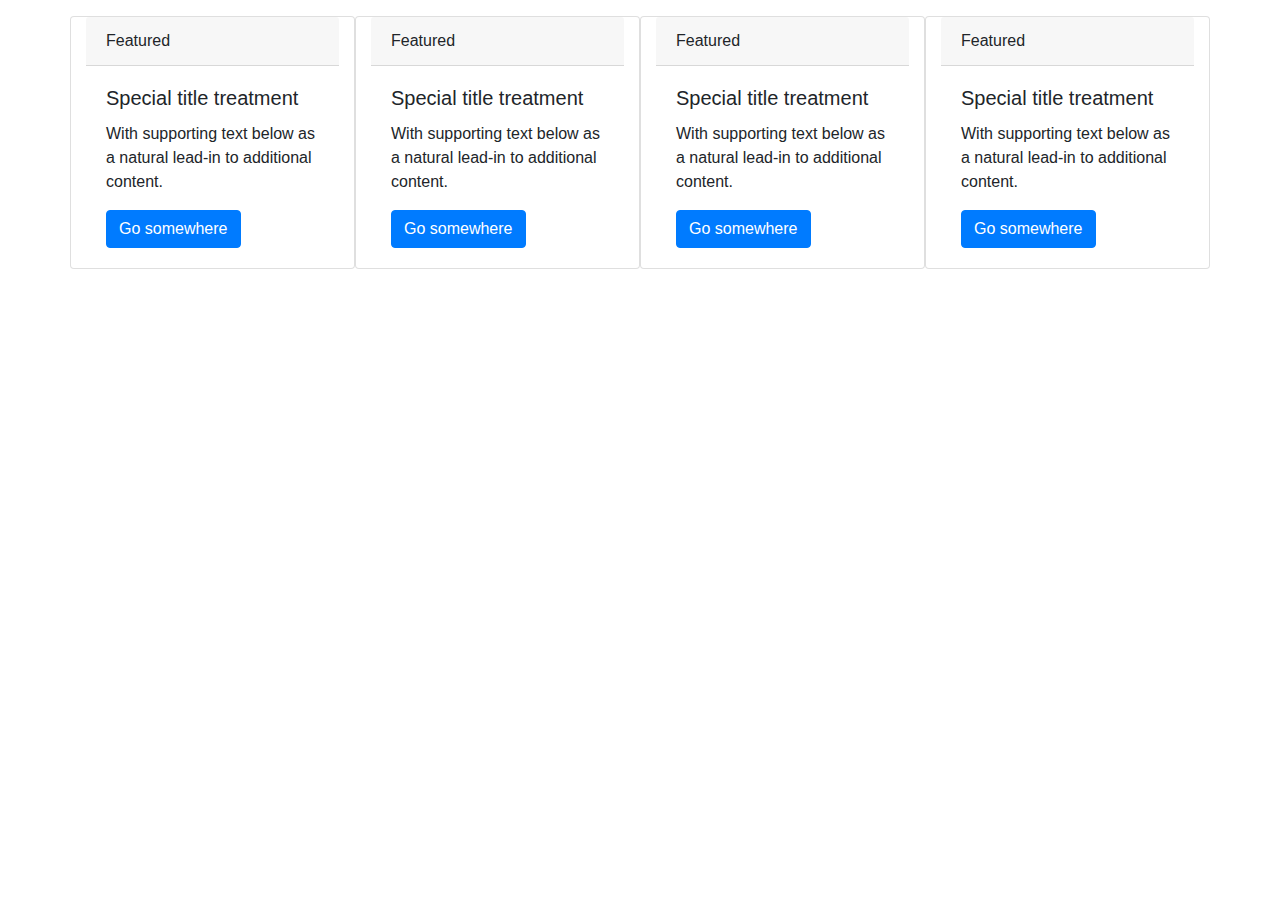
<file: DemoClass/public-parking.html>
<!doctype html>
<html lang="en">

<head>
    <!-- Required meta tags -->
    <meta charset="utf-8">
    <meta name="viewport" content="width=device-width, initial-scale=1, shrink-to-fit=no">

    <!-- Bootstrap CSS -->
    <link rel="stylesheet" href="https://maxcdn.bootstrapcdn.com/bootstrap/4.0.0/css/bootstrap.min.css"
        integrity="sha384-Gn5384xqQ1aoWXA+058RXPxPg6fy4IWvTNh0E263XmFcJlSAwiGgFAW/dAiS6JXm" crossorigin="anonymous">

    <title>新竹市公有停車場</title>
</head>

<body>
    <div class="container mt-3">
        <div class="row">
            <div class="card col-3">
                <div class="card-header">
                    Featured
                </div>
                <div class="card-body">
                    <h5 class="card-title">Special title treatment</h5>
                    <p class="card-text">With supporting text below as a natural lead-in to additional content.</p>
                    <a href="#" class="btn btn-primary">Go somewhere</a>
                </div>
            </div>
            <hr />
            <div class="card col-3">
                <div class="card-header">
                    Featured
                </div>
                <div class="card-body">
                    <h5 class="card-title">Special title treatment</h5>
                    <p class="card-text">With supporting text below as a natural lead-in to additional content.</p>
                    <a href="#" class="btn btn-primary">Go somewhere</a>
                </div>
            </div>
            <hr />
            <div class="card col-3">
                <div class="card-header">
                    Featured
                </div>
                <div class="card-body">
                    <h5 class="card-title">Special title treatment</h5>
                    <p class="card-text">With supporting text below as a natural lead-in to additional content.</p>
                    <a href="#" class="btn btn-primary">Go somewhere</a>
                </div>
            </div>
            <hr />
            <div class="card col-3">
                <div class="card-header">
                    Featured
                </div>
                <div class="card-body">
                    <h5 class="card-title">Special title treatment</h5>
                    <p class="card-text">With supporting text below as a natural lead-in to additional content.</p>
                    <a href="#" class="btn btn-primary">Go somewhere</a>
                </div>
            </div>
        </div>
    </div>


    <!-- Optional JavaScript -->
    <!-- jQuery first, then Popper.js, then Bootstrap JS -->
    <script src="https://code.jquery.com/jquery-3.2.1.slim.min.js"
        integrity="sha384-KJ3o2DKtIkvYIK3UENzmM7KCkRr/rE9/Qpg6aAZGJwFDMVNA/GpGFF93hXpG5KkN"
        crossorigin="anonymous"></script>
    <script src="https://cdnjs.cloudflare.com/ajax/libs/popper.js/1.12.9/umd/popper.min.js"
        integrity="sha384-ApNbgh9B+Y1QKtv3Rn7W3mgPxhU9K/ScQsAP7hUibX39j7fakFPskvXusvfa0b4Q"
        crossorigin="anonymous"></script>
    <script src="https://maxcdn.bootstrapcdn.com/bootstrap/4.0.0/js/bootstrap.min.js"
        integrity="sha384-JZR6Spejh4U02d8jOt6vLEHfe/JQGiRRSQQxSfFWpi1MquVdAyjUar5+76PVCmYl"
        crossorigin="anonymous"></script>
</body>

</html>
</file>
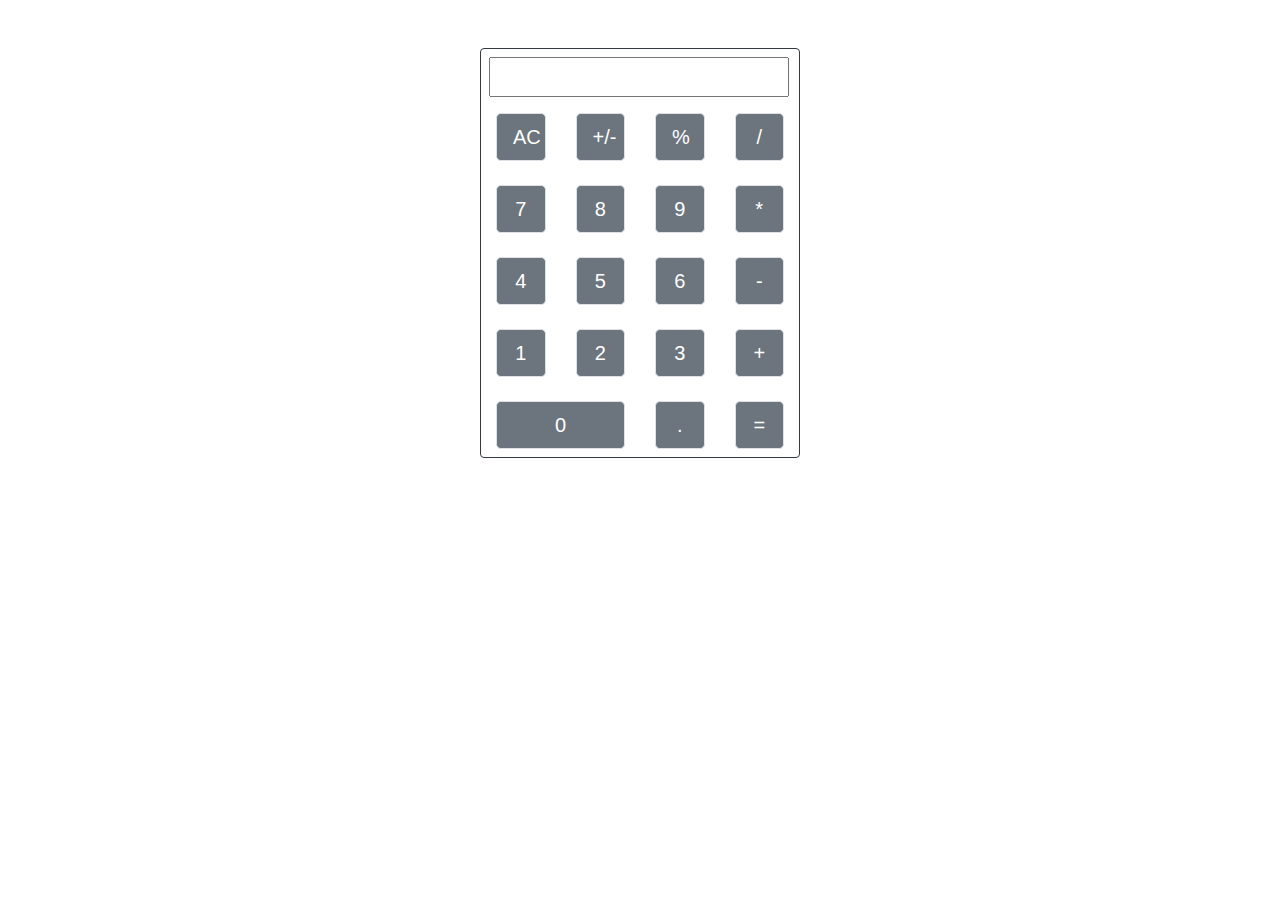
<file: game/calculator.html>
<!doctype html>
<html lang="en">

<head>
    <!-- Required meta tags -->
    <meta charset="utf-8">
    <meta name="viewport" content="width=device-width, initial-scale=1, shrink-to-fit=no">

    <!-- Bootstrap CSS -->
    <link rel="stylesheet" href="https://stackpath.bootstrapcdn.com/bootstrap/4.3.1/css/bootstrap.min.css"
        integrity="sha384-ggOyR0iXCbMQv3Xipma34MD+dH/1fQ784/j6cY/iJTQUOhcWr7x9JvoRxT2MZw1T" crossorigin="anonymous">

    <title>計算機</title>
</head>
<!-- 1.按數字鍵，能輸入進到框框裡 -->
<!-- 2.做運算(+ - * /) -->
<!-- 3.AC可歸零 -->
<!-- 4.按"enter鍵"能操作 -->

<body>
    <div class="container" style="width:350px;">
        <div class="rounded border border-dark mt-5">
            <input type="text" class="text-right h3 font-weight-normal mt-2 ml-2" style="width:300px;" id="usernum">
            <div class="container mt-2">
                <div class="row">
                    <div class="col-3">
                        <button type="button" class="btn btn-secondary btn-block border btn-lg"
                            onclick="doNulling()">AC</button>
                    </div>
                    <div class="col-3">
                        <button type="button" class="btn btn-secondary btn-block border btn-lg">+/-</button>
                    </div>
                    <div class="col-3">
                        <button type="button" class="btn btn-secondary btn-block border btn-lg">%</button>
                    </div>
                    <div class="col-3">
                        <button type="button" class="btn btn-secondary btn-block border btn-lg calnum"
                            value="/">/</button>
                    </div>
                </div>
                <br />
                <div class="row">
                    <div class="col-3">
                        <button type="button" class="btn btn-secondary btn-block border btn-lg input-pad">7</button>
                    </div>
                    <div class="col-3">
                        <button type="button" class="btn btn-secondary btn-block border btn-lg input-pad">8</button>
                    </div>
                    <div class="col-3">
                        <button type="button" class="btn btn-secondary btn-block border btn-lg input-pad">9</button>
                    </div>
                    <div class="col-3">
                        <button type="button" class="btn btn-secondary btn-block border btn-lg calnum"
                            value="*">*</button>
                    </div>
                </div>
                <br />
                <div class="row">
                    <div class="col-3">
                        <button type="button" class="btn btn-secondary btn-block border btn-lg input-pad">4</button>
                    </div>
                    <div class="col-3">
                        <button type="button" class="btn btn-secondary btn-block border btn-lg input-pad">5</button>
                    </div>
                    <div class="col-3">
                        <button type="button" class="btn btn-secondary btn-block border btn-lg input-pad">6</button>
                    </div>
                    <div class="col-3">
                        <button type="button" class="btn btn-secondary btn-block border btn-lg calnum"
                            value="-">-</button>
                    </div>
                </div>
                <br />
                <div class="row">
                    <div class="col-3">
                        <button type="button" class="btn btn-secondary btn-block border btn-lg input-pad">1</button>
                    </div>
                    <div class="col-3">
                        <button type="button" class="btn btn-secondary btn-block border btn-lg input-pad">2</button>
                    </div>
                    <div class="col-3">
                        <button type="button" class="btn btn-secondary btn-block border btn-lg input-pad">3</button>
                    </div>
                    <div class="col-3">
                        <button type="button" class="btn btn-secondary btn-block border btn-lg calnum"
                            value="+">+</button>
                    </div>
                </div>
                <br />
                <div class="row mb-2">
                    <div class="col-6">
                        <button type="button" class="btn btn-secondary btn-block border btn-lg input-pad">0</button>
                    </div>
                    <div class="col-3">
                        <button type="button" class="btn btn-secondary btn-block border btn-lg input-pad">.</button>
                    </div>
                    <div class="col-3">
                        <button type="button" class="btn btn-secondary btn-block border btn-lg" onclick="docal()"
                            id="equal">=</button>
                    </div>
                </div>
            </div>
        </div>
    </div>





    <!-- Optional JavaScript -->
    <!-- jQuery first, then Popper.js, then Bootstrap JS -->
    <script src="https://code.jquery.com/jquery-3.3.1.slim.min.js"
        integrity="sha384-q8i/X+965DzO0rT7abK41JStQIAqVgRVzpbzo5smXKp4YfRvH+8abtTE1Pi6jizo"
        crossorigin="anonymous"></script>
    <script src="https://cdnjs.cloudflare.com/ajax/libs/popper.js/1.14.7/umd/popper.min.js"
        integrity="sha384-UO2eT0CpHqdSJQ6hJty5KVphtPhzWj9WO1clHTMGa3JDZwrnQq4sF86dIHNDz0W1"
        crossorigin="anonymous"></script>
    <script src="https://stackpath.bootstrapcdn.com/bootstrap/4.3.1/js/bootstrap.min.js"
        integrity="sha384-JjSmVgyd0p3pXB1rRibZUAYoIIy6OrQ6VrjIEaFf/nJGzIxFDsf4x0xIM+B07jRM"
        crossorigin="anonymous"></script>

    <script>
        var usernum = document.getElementById("usernum");
        var sum = 0;
        var number1 = "";
        var number2 = "";
        var mathinput = "";
        //AC鍵可操作
        function doNulling() {
            usernum.value = "";
            number1 = "";
            number2 = "";
        }

        //數字鍵可以按
        var inputButton = document.getElementsByClassName("input-pad");
        for (var i = 0; i < inputButton.length; i++) {
            inputButton[i].onclick = inder;
        }
        function inder() {
            var text = this.innerHTML;
            usernum.value += text; //更改框的內容
            if (number1 == "") {
                number1 = text;
            }
            else {
                number2 = text;
            }
        }

        //計算鍵可以按
        var calButton = document.getElementsByClassName("calnum");
        for (var j = 0; j < calButton.length; j++) {
            calButton[j].onclick = docalnum;
        }
        function docalnum() {
            mathinput = this.value;
            usernum.value = "";
            // docalculator(mathinput);
        }

        //計算
        function docal() {
            if (mathinput == "+") {
                if (number2 != "") {
                    sum = parseFloat(number1) + parseFloat(number2);
                    document.getElementById("usernum").value = sum;
                }
            }
            else if (mathinput == "-") {
                if (number2 != "") {
                    sum = parseFloat(number1) - parseFloat(number2);
                    document.getElementById("usernum").value = sum;
                }
            }
            else if (mathinput == "*") {
                if (number2 != "") {
                    sum = parseFloat(number1) * parseFloat(number2);
                    document.getElementById("usernum").value = sum;
                }
            }
            else if (mathinput == "/") {
                if (number2 != "") {
                    sum = parseFloat(number1) / parseFloat(number2);
                    document.getElementById("usernum").value  = sum;
                }
            }
        }

    </script>
</body>

</html>
</file>
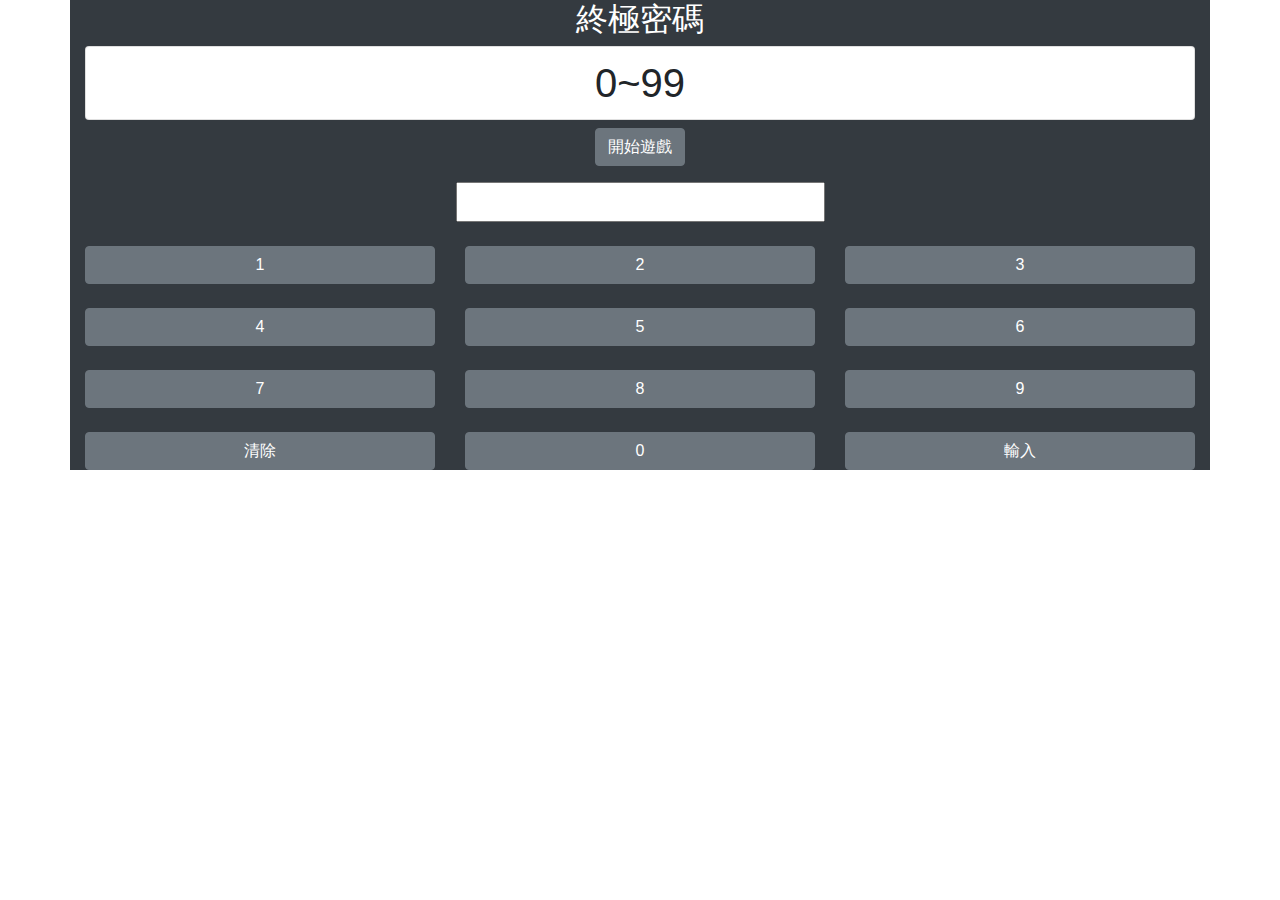
<file: game/ultimatecode.html>
<!doctype html>
<html lang="en">

<head>
    <!-- Required meta tags -->
    <meta charset="utf-8">
    <meta name="viewport" content="width=device-width, initial-scale=1, shrink-to-fit=no">

    <!-- Bootstrap CSS -->
    <link rel="stylesheet" href="https://stackpath.bootstrapcdn.com/bootstrap/4.3.1/css/bootstrap.min.css"
        integrity="sha384-ggOyR0iXCbMQv3Xipma34MD+dH/1fQ784/j6cY/iJTQUOhcWr7x9JvoRxT2MZw1T" crossorigin="anonymous">
    <link rel="stylesheet" href="stylesheets/style_password.css">
    <title>終極密碼</title>
</head>
<!-- 1.輸入數字按"輸入鍵"，開始比較0~100 -->
<!-- 2.輸入三位數以上，alert"請輸入兩位數字" -->
<!-- 3.按"enter鍵"也可以開始遊戲 未完成 -->

<body>
    <div class="container bg-dark">
        <h2 class="text-center text-white">終極密碼</h2>
        <ul id="userdata" class="list-group">
            <li class="list-group-item text-center h1 font-weight-normal">
                0~99
            </li>
        </ul>
        <div class="input-group my-2 justify-content-center">
            <button type="button" class="btn btn-secondary" onclick="dostart()">開始遊戲</button>
        </div>
        <div class="input-group my-3 justify-content-center">
            <input type="text" class="text-center h3 font-weight-normal" id="userenter">
        </div>
        <div class="row">
            <div class="col">
                <button type="button" class="btn btn-secondary btn-block input-pad">1</button>
            </div>
            <div class="col">
                <button type="button" class="btn btn-secondary btn-block input-pad">2</button>
            </div>
            <div class="col">
                <button type="button" class="btn btn-secondary btn-block input-pad">3</button>
            </div>
        </div>
        <br />
        <div class="row">
            <div class="col">
                <button type="button" class="btn btn-secondary btn-block input-pad">4</button>
            </div>
            <div class="col">
                <button type="button" class="btn btn-secondary btn-block input-pad">5</button>
            </div>
            <div class="col">
                <button type="button" class="btn btn-secondary btn-block input-pad">6</button>
            </div>
        </div>
        <br />
        <div class="row">
            <div class="col">
                <button type="button" class="btn btn-secondary btn-block input-pad">7</button>
            </div>
            <div class="col">
                <button type="button" class="btn btn-secondary btn-block input-pad">8</button>
            </div>
            <div class="col">
                <button type="button" class="btn btn-secondary btn-block input-pad">9</button>
            </div>
        </div>
        <br />
        <div class="row">
            <div class="col">
                <button type="button" class="btn btn-secondary btn-block" onclick="doclear()">清除</button>
            </div>
            <div class="col">
                <button type="button" class="btn btn-secondary btn-block input-pad">0</button>
            </div>
            <div class="col">
                <button type="button" class="btn btn-secondary btn-block" id="enterdata" onclick="doenter()">輸入</button>
            </div>
        </div>
    </div>


    <!-- Optional JavaScript -->
    <!-- jQuery first, then Popper.js, then Bootstrap JS -->
    <script src="https://code.jquery.com/jquery-3.3.1.slim.min.js"
        integrity="sha384-q8i/X+965DzO0rT7abK41JStQIAqVgRVzpbzo5smXKp4YfRvH+8abtTE1Pi6jizo"
        crossorigin="anonymous"></script>
    <script src="https://cdnjs.cloudflare.com/ajax/libs/popper.js/1.14.7/umd/popper.min.js"
        integrity="sha384-UO2eT0CpHqdSJQ6hJty5KVphtPhzWj9WO1clHTMGa3JDZwrnQq4sF86dIHNDz0W1"
        crossorigin="anonymous"></script>
    <script src="https://stackpath.bootstrapcdn.com/bootstrap/4.3.1/js/bootstrap.min.js"
        integrity="sha384-JjSmVgyd0p3pXB1rRibZUAYoIIy6OrQ6VrjIEaFf/nJGzIxFDsf4x0xIM+B07jRM"
        crossorigin="anonymous"></script>
    <script>
        var user = document.getElementById("userenter");
        var number = 0;
        var minnum = 0;
        var maxnum = 99;
        //清除鍵
        function doclear() {
            user.value = "";
        }

        function dostart() {
            number = Math.round(Math.random() * 100); //產生亂數0~99
            // alert(number); //測試用
        }

        function doenter() {
            var usernumber = parseInt(user.value); //輸入的值變成數值
            if (usernumber == number) {
                alert("恭喜過關");
                //重新制定minnum與maxnum的值
                minnum = 0;
                maxnum = 99;
            }
            else if (usernumber < number && usernumber > minnum) {
                minnum = usernumber;
            }
            else if (usernumber > number && usernumber < maxnum) {
                maxnum = usernumber;
            }
            document.getElementById("userdata").innerHTML = "<li class='list-group-item text-center h1 font-weight-normal'>" + minnum + "~" + maxnum + "</li>";
            user.value = "";
        }
        //數字鍵可以按
        function inder() {
            var userenter = document.getElementById("userenter");
            var text = this.innerHTML;
            userenter.value += text;
        }
        var inputButton = document.getElementsByClassName("input-pad");
        for (var i = 0; i < inputButton.length; i++) {
            inputButton[i].onclick = inder;
        }
        //enter鍵
        // document.getElementById("enterdata").onkeydown = function (event) {
        //     if (event.keyCode == 13) {
        //         doenter();
        //     }
        // }
    </script>
</body>

</html>
</file>
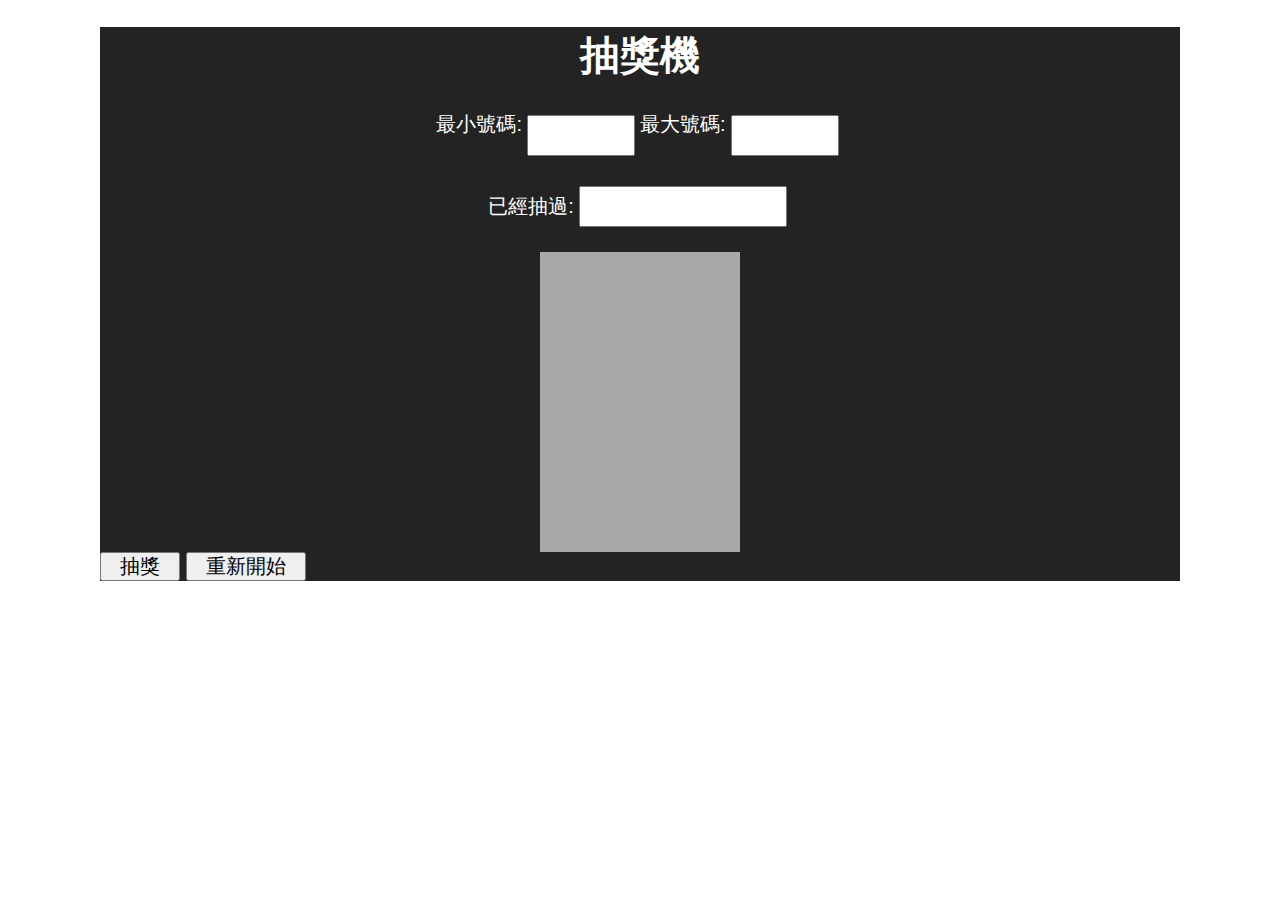
<file: retrogame/drawing-box.html>
<!doctype html>
<html lang="en">

<head>
    <!-- Required meta tags -->
    <meta charset="utf-8">
    <meta name="viewport" content="width=device-width, initial-scale=1, shrink-to-fit=no">

    <!-- Bootstrap CSS -->
    <link rel="stylesheet" href="https://stackpath.bootstrapcdn.com/bootstrap/4.1.3/css/bootstrap.min.css"
        integrity="sha384-MCw98/SFnGE8fJT3GXwEOngsV7Zt27NXFoaoApmYm81iuXoPkFOJwJ8ERdknLPMO" crossorigin="anonymous">
    <link rel="stylesheet" href="stylesheets/styles-box.css">
    <title>抽獎機</title>

</head>

<body>
    <div class="container">
        <h1>抽獎機</h1>
        <div class="number">
            最小號碼:
            <input type="text" class="font-weight-normal" id="minnum">
            最大號碼:
            <input type="text" class="font-weight-normal" id="maxnum">
        </div>
        <p>已經抽過:<input type="text" class="font-weight-normal" id="finally_num"></p>
        <div class="box">
            <div class="mb-2" id="showball">
                <!-- <div class="hiden"></div>
                <div class="hiden"></div> -->
            </div>
        </div>
        <div class="buttonbox">
            <button type="button" class="btn btn-secondary btn-block" id="start" style="width: 80px;">抽獎</button>
            <button type="button" class="btn btn-secondary btn-block" id="end" style="width: 120px;">重新開始</button>
        </div>

    </div>

    <!-- Optional JavaScript -->
    <!-- jQuery first, then Popper.js, then Bootstrap JS -->
    <script src="https://code.jquery.com/jquery-3.3.1.slim.min.js"
        integrity="sha384-q8i/X+965DzO0rT7abK41JStQIAqVgRVzpbzo5smXKp4YfRvH+8abtTE1Pi6jizo"
        crossorigin="anonymous"></script>
    <script src="https://cdnjs.cloudflare.com/ajax/libs/popper.js/1.14.3/umd/popper.min.js"
        integrity="sha384-ZMP7rVo3mIykV+2+9J3UJ46jBk0WLaUAdn689aCwoqbBJiSnjAK/l8WvCWPIPm49"
        crossorigin="anonymous"></script>
    <script src="https://stackpath.bootstrapcdn.com/bootstrap/4.1.3/js/bootstrap.min.js"
        integrity="sha384-ChfqqxuZUCnJSK3+MXmPNIyE6ZbWh2IMqE241rYiqJxyMiZ6OW/JmZQ5stwEULTy"
        crossorigin="anonymous"></script>

    <script>
        var array = [];
        $("#start").click(function () {
            playgame();
        })

        $("#end").click(function () {
            document.getElementById("minnum").value = "";
            document.getElementById("maxnum").value = "";
            document.getElementById("showball").innerHTML = "";
            document.getElementById("finally_num").value = "";
        })
        //抽獎
        function playgame() {
            var min = document.getElementById("minnum").value;
            var max = document.getElementById("maxnum").value;
            var minnum = parseInt(min);
            var maxnum = parseInt(max);
            //防呆
            if (minnum > maxnum) {
                alert("最小值不對喔");
                document.getElementById("minnum").value = "";
                document.getElementById("maxnum").value = "";
                return;
            }
            
            if (array.length == 0) {
                for (var i = minnum; i <= maxnum; i++) {
                    array.push(i);
                }
            }

            numbertype();

            if (array.length == 0) {
                // setTimeout('alert("已經抽完了")',1000);
                alert("已經抽完了");
                // document.getElementById("minnum").value = "";
                // document.getElementById("maxnum").value = "";
                // document.getElementById("showball").innerHTML = "";
                // document.getElementById("finally_num").value = "";
            }
            console.log(array);
            console.log(array.length);
        }

        //產生亂數 
        function numbertype() {
            var number = Math.floor(Math.random() * array.length);
            document.getElementById("showball").innerHTML = '<div class="mb-2" id="showball">' + array[number] + '</div>';
            document.getElementById("finally_num").value += array[number] + " ";
            
            array.splice(number, 1);
        }

    </script>
</body>

</html>
</file>
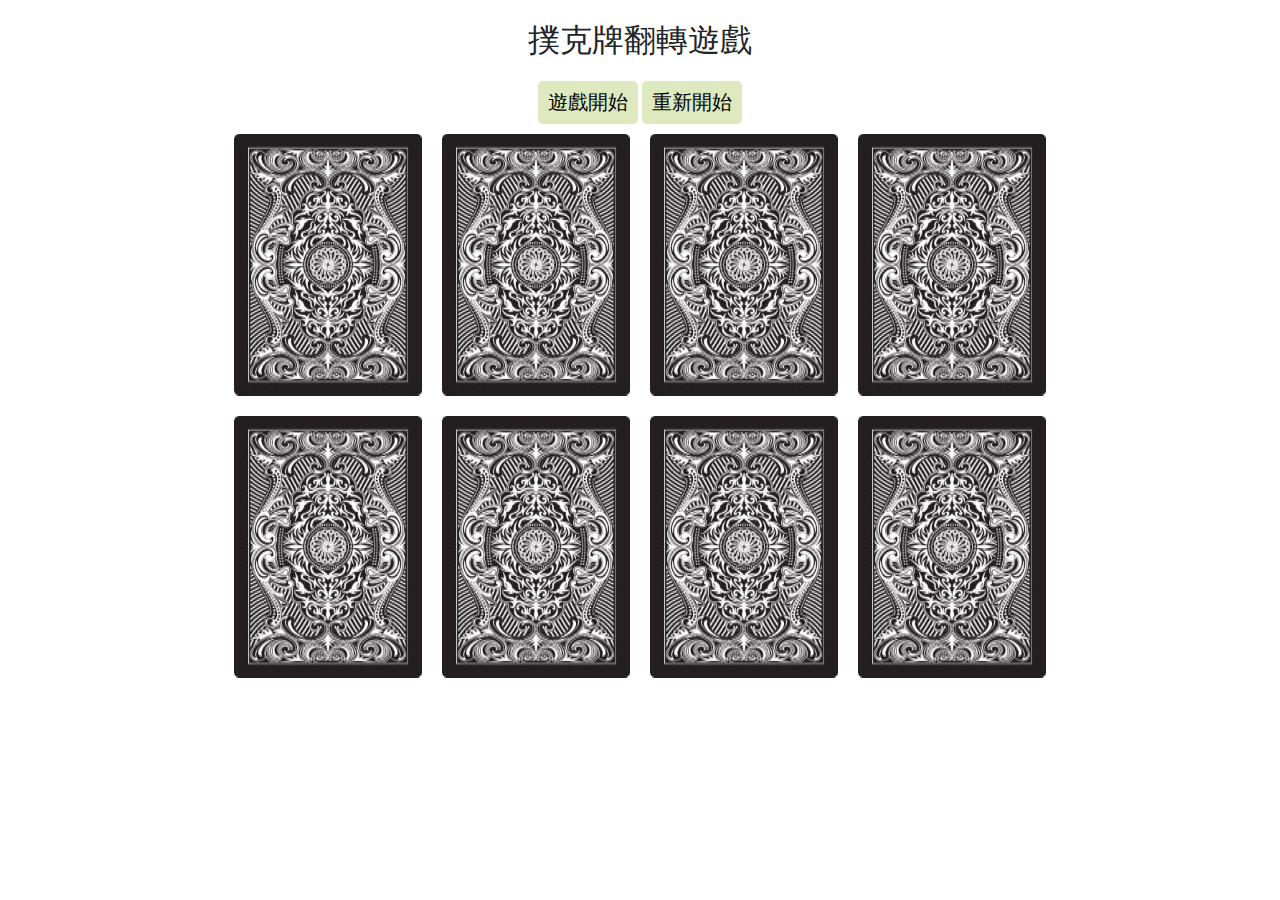
<file: retrogame/porker.html>
<!DOCTYPE html>
<html lang="en">

<head>
    <meta charset="UTF-8">
    <meta name="viewport" content="width=device-width, initial-scale=1.0">
    <meta http-equiv="X-UA-Compatible" content="ie=edge">

    <title>撲克牌翻一翻</title>
    <link rel="stylesheet" href="https://stackpath.bootstrapcdn.com/bootstrap/4.3.1/css/bootstrap.min.css"
        integrity="sha384-ggOyR0iXCbMQv3Xipma34MD+dH/1fQ784/j6cY/iJTQUOhcWr7x9JvoRxT2MZw1T" crossorigin="anonymous">
    <link rel="stylesheet" href="stylesheets/styles-poker.css">

</head>

<body>
    <div class="container">
        <h1>撲克牌翻轉遊戲</h1>
        <button id="startgame">遊戲開始</button>
        <button id="endgame">重新開始</button>
        <div class="rowa" id="box">
            <!-- <div class="row">
                <div class="col-3"></div>
                <div class="col-3"></div>
                <div class="col-3"></div>
                <div class="col-3"></div>
            </div>
            <br />
            <div class="row">
                <div class="col"></div>
                <div class="col"></div>
                <div class="col"></div>
                <div class="col"></div>
            </div> -->
        </div>
    </div>

    <script src="https://code.jquery.com/jquery-3.3.1.slim.min.js"
        integrity="sha384-q8i/X+965DzO0rT7abK41JStQIAqVgRVzpbzo5smXKp4YfRvH+8abtTE1Pi6jizo"
        crossorigin="anonymous"></script>
    <script src="https://cdnjs.cloudflare.com/ajax/libs/popper.js/1.14.7/umd/popper.min.js"
        integrity="sha384-UO2eT0CpHqdSJQ6hJty5KVphtPhzWj9WO1clHTMGa3JDZwrnQq4sF86dIHNDz0W1"
        crossorigin="anonymous"></script>
    <script src="https://stackpath.bootstrapcdn.com/bootstrap/4.3.1/js/bootstrap.min.js"
        integrity="sha384-JjSmVgyd0p3pXB1rRibZUAYoIIy6OrQ6VrjIEaFf/nJGzIxFDsf4x0xIM+B07jRM"
        crossorigin="anonymous"></script>

    <script>
        var array = [];

        //顯示背景圖
        for (var a = 0; a < 8; a++) {
            $("#box").append("<div class='col-3a''></div >");
            $(".col-3a").css("background-image", "url(/retrogame/image/poker.jpg)");
        }

        for (var i = 1; i < 10; i++) {
            array.push("image/" + i + ".png");
        }
        console.log(array);

        //洗牌法
        function shuffle(array) {
            var j, z, temp;
            for (j = array.length - 1; j > 0; j--) {
                z = Math.floor(Math.random() * (j + 1));
                temp = array[j];
                array[j] = array[z];
                array[z] = temp;
            }
            return array;
        }
        var b = shuffle(array);
        console.log(b);//洗牌法

        //開始遊戲
        $("#startgame").click(function () {
            // shuffle();
            $(".col-3a").css("background-image", "url(/retrogame/image/1.png)").css("border","1px #000 solid");
        })


        //重新開始
        $("#endgame").click(function () {
            $(".col-3a").css("background-image", "url(/retrogame/image/poker.jpg)");
        })

    </script>
</body>

</html>
</file>
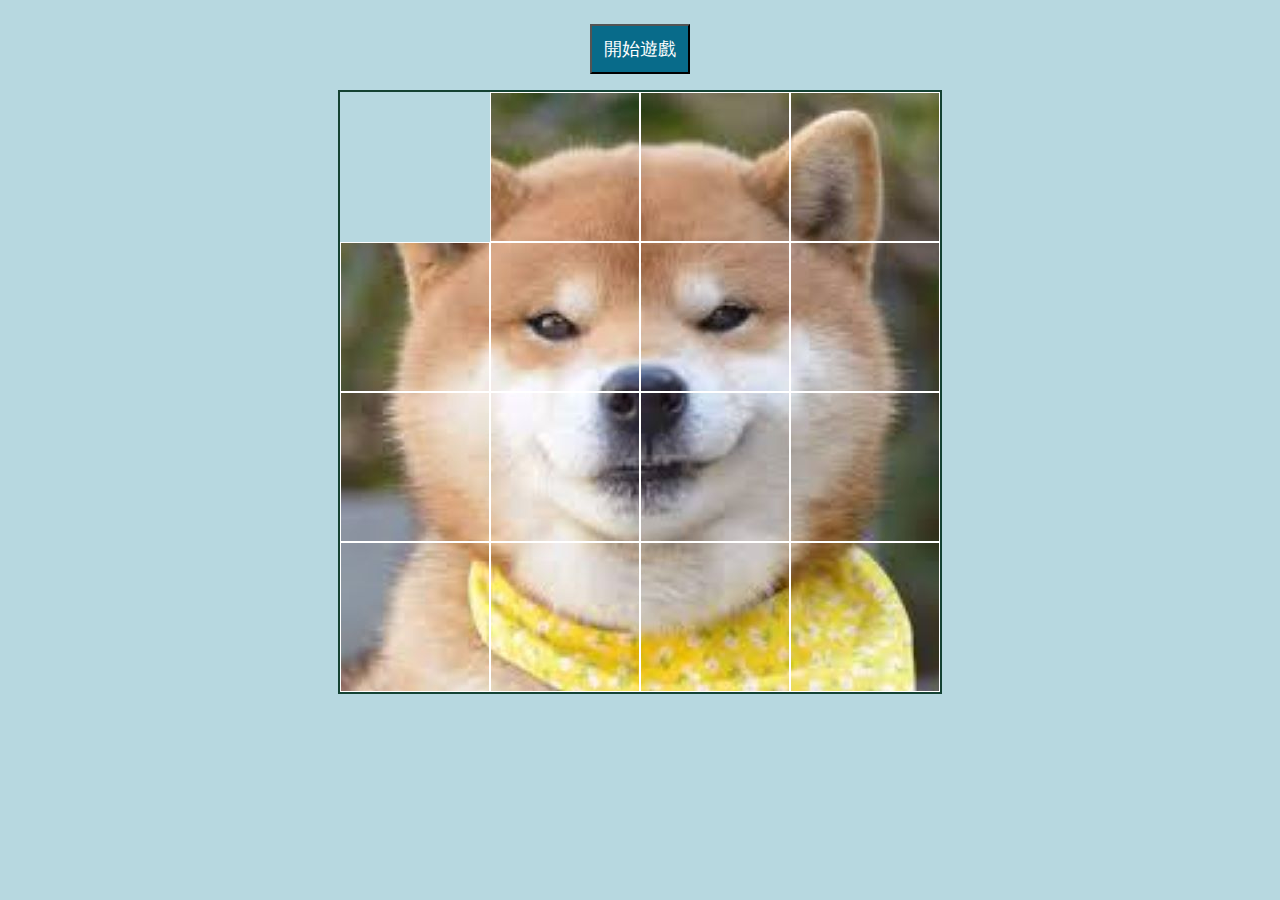
<file: retrogame/puzzle.html>
<!doctype html>
<html lang="en">

<head>
    <!-- Required meta tags -->
    <meta charset="utf-8">
    <meta name="viewport" content="width=device-width, initial-scale=1, shrink-to-fit=no">

    <!-- Bootstrap CSS -->
    <link rel="stylesheet" href="https://stackpath.bootstrapcdn.com/bootstrap/4.3.1/css/bootstrap.min.css"
        integrity="sha384-ggOyR0iXCbMQv3Xipma34MD+dH/1fQ784/j6cY/iJTQUOhcWr7x9JvoRxT2MZw1T" crossorigin="anonymous">
    <link rel="stylesheet" href="stylesheets/styles.css">
    <title>拼圖遊戲</title>
</head>

<body>
    <div class="container mt-4 text-center">
        <button class="mb-3" id="start">開始遊戲</button>
        <div class="row mx-auto" id="box">
        </div>
    </div>


    <!-- Optional JavaScript -->
    <!-- jQuery first, then Popper.js, then Bootstrap JS -->
    <script src="https://code.jquery.com/jquery-3.3.1.slim.min.js"
        integrity="sha384-q8i/X+965DzO0rT7abK41JStQIAqVgRVzpbzo5smXKp4YfRvH+8abtTE1Pi6jizo"
        crossorigin="anonymous"></script>
    <script src="https://cdnjs.cloudflare.com/ajax/libs/popper.js/1.14.7/umd/popper.min.js"
        integrity="sha384-UO2eT0CpHqdSJQ6hJty5KVphtPhzWj9WO1clHTMGa3JDZwrnQq4sF86dIHNDz0W1"
        crossorigin="anonymous"></script>
    <script src="https://stackpath.bootstrapcdn.com/bootstrap/4.3.1/js/bootstrap.min.js"
        integrity="sha384-JjSmVgyd0p3pXB1rRibZUAYoIIy6OrQ6VrjIEaFf/nJGzIxFDsf4x0xIM+B07jRM"
        crossorigin="anonymous"></script>

    <script>
        //圖片自動生成&切割
        for (var i = 0; i < 16; i++) {
            $("#box").append("<div class='col-3 picture'></div>");
            var row = parseInt(i / 4);
            var col = i % 4;
            $(".picture:last").css("background-position-y", row * -150 + "px");//圖片往上移
            $(".picture:last").css("background-position-x", col * -150 + "px");//圖片往左移
            $(".picture:last").css("top", row * 150 + "px");
            $(".picture:last").css("left", col * 150 + "px");
            //圖片可以點擊>綁定事件
            $(".picture:last").click(change);
            //給每一張圖有一個i的位置，從0開始
            $(".picture:last").val(i);
            $(".picture:first").css("display", "none"); //左上角變空白  
        }
        var a;
        var b;
        $("#start").click(function () {
            a = $("#box").children().toArray(); //#box的子元素，變成陣列
            var n = 0;
            b = false;
            // while (n <= 300) {
            while (a[0].value == 0 || a[3].value == 3 || a[15].value == 15 || a[12].value == 12) {
                var change_num = Math.floor(Math.random() * a.length);
                $(a[change_num]).click();
                n++;
            }
            b = true;
        })

        function change() {
            console.log(this);
            // alert("可以點擊圖片");
            var j = this.value - 0; //圖片的位置
            var row = parseInt(j / 4) * 150;//left
            var col = j % 4 * 150;//top
            var image = a[0].value - 0;
            if (image + 1 == j && image % 4 != 3) {
                $(this).css("left", col - 150 + "px");
                //點擊與空白互換
                this.value = image;
                a[0].value = j;
            }
            else if (image - 1 == j && image % 4 != 0) {
                $(this).css("left", col + 150 + "px");
                this.value = image;
                a[0].value = j;
            }
            else if (image + 4 == j) {
                $(this).css("top", row - 150 + "px");
                this.value = image;
                a[0].value = j;
            }
            else if (image - 4 == j) {
                $(this).css("top", row + 150 + "px");
                this.value = image;
                a[0].value = j;
            }
            judgeimage();
        }

        function judgeimage() {
            for (var i = 0; i < 16; i++) {
                if (a[i].value != i) {
                    return;
                }
            }
            // console.log(123);
            if (b) {
                $(".picture:first").css("display", "block");
                alert("終於成功了!!!");
            }
        }
    </script>
</body>

</html>
</file>
<file: game/stylesheets/style_password.css>
/*! normalize.css v8.0.1 | MIT License | github.com/necolas/normalize.css */
/* Document
   ========================================================================== */
/**
 * 1. Correct the line height in all browsers.
 * 2. Prevent adjustments of font size after orientation changes in iOS.
 */
html {
  line-height: 1.15;
  /* 1 */
  -webkit-text-size-adjust: 100%;
  /* 2 */
}

/* Sections
   ========================================================================== */
/**
 * Remove the margin in all browsers.
 */
body {
  margin: 0;
}

/**
 * Render the `main` element consistently in IE.
 */
main {
  display: block;
}

/**
 * Correct the font size and margin on `h1` elements within `section` and
 * `article` contexts in Chrome, Firefox, and Safari.
 */
h1 {
  font-size: 2em;
  margin: 0.67em 0;
}

/* Grouping content
   ========================================================================== */
/**
 * 1. Add the correct box sizing in Firefox.
 * 2. Show the overflow in Edge and IE.
 */
hr {
  -webkit-box-sizing: content-box;
          box-sizing: content-box;
  /* 1 */
  height: 0;
  /* 1 */
  overflow: visible;
  /* 2 */
}

/**
 * 1. Correct the inheritance and scaling of font size in all browsers.
 * 2. Correct the odd `em` font sizing in all browsers.
 */
pre {
  font-family: monospace, monospace;
  /* 1 */
  font-size: 1em;
  /* 2 */
}

/* Text-level semantics
   ========================================================================== */
/**
 * Remove the gray background on active links in IE 10.
 */
a {
  background-color: transparent;
}

/**
 * 1. Remove the bottom border in Chrome 57-
 * 2. Add the correct text decoration in Chrome, Edge, IE, Opera, and Safari.
 */
abbr[title] {
  border-bottom: none;
  /* 1 */
  text-decoration: underline;
  /* 2 */
  -webkit-text-decoration: underline dotted;
          text-decoration: underline dotted;
  /* 2 */
}

/**
 * Add the correct font weight in Chrome, Edge, and Safari.
 */
b,
strong {
  font-weight: bolder;
}

/**
 * 1. Correct the inheritance and scaling of font size in all browsers.
 * 2. Correct the odd `em` font sizing in all browsers.
 */
code,
kbd,
samp {
  font-family: monospace, monospace;
  /* 1 */
  font-size: 1em;
  /* 2 */
}

/**
 * Add the correct font size in all browsers.
 */
small {
  font-size: 80%;
}

/**
 * Prevent `sub` and `sup` elements from affecting the line height in
 * all browsers.
 */
sub,
sup {
  font-size: 75%;
  line-height: 0;
  position: relative;
  vertical-align: baseline;
}

sub {
  bottom: -0.25em;
}

sup {
  top: -0.5em;
}

/* Embedded content
   ========================================================================== */
/**
 * Remove the border on images inside links in IE 10.
 */
img {
  border-style: none;
}

/* Forms
   ========================================================================== */
/**
 * 1. Change the font styles in all browsers.
 * 2. Remove the margin in Firefox and Safari.
 */
button,
input,
optgroup,
select,
textarea {
  font-family: inherit;
  /* 1 */
  font-size: 100%;
  /* 1 */
  line-height: 1.15;
  /* 1 */
  margin: 0;
  /* 2 */
}

/**
 * Show the overflow in IE.
 * 1. Show the overflow in Edge.
 */
button,
input {
  /* 1 */
  overflow: visible;
}

/**
 * Remove the inheritance of text transform in Edge, Firefox, and IE.
 * 1. Remove the inheritance of text transform in Firefox.
 */
button,
select {
  /* 1 */
  text-transform: none;
}

/**
 * Correct the inability to style clickable types in iOS and Safari.
 */
button,
[type="button"],
[type="reset"],
[type="submit"] {
  -webkit-appearance: button;
}

/**
 * Remove the inner border and padding in Firefox.
 */
button::-moz-focus-inner,
[type="button"]::-moz-focus-inner,
[type="reset"]::-moz-focus-inner,
[type="submit"]::-moz-focus-inner {
  border-style: none;
  padding: 0;
}

/**
 * Restore the focus styles unset by the previous rule.
 */
button:-moz-focusring,
[type="button"]:-moz-focusring,
[type="reset"]:-moz-focusring,
[type="submit"]:-moz-focusring {
  outline: 1px dotted ButtonText;
}

/**
 * Correct the padding in Firefox.
 */
fieldset {
  padding: 0.35em 0.75em 0.625em;
}

/**
 * 1. Correct the text wrapping in Edge and IE.
 * 2. Correct the color inheritance from `fieldset` elements in IE.
 * 3. Remove the padding so developers are not caught out when they zero out
 *    `fieldset` elements in all browsers.
 */
legend {
  -webkit-box-sizing: border-box;
          box-sizing: border-box;
  /* 1 */
  color: inherit;
  /* 2 */
  display: table;
  /* 1 */
  max-width: 100%;
  /* 1 */
  padding: 0;
  /* 3 */
  white-space: normal;
  /* 1 */
}

/**
 * Add the correct vertical alignment in Chrome, Firefox, and Opera.
 */
progress {
  vertical-align: baseline;
}

/**
 * Remove the default vertical scrollbar in IE 10+.
 */
textarea {
  overflow: auto;
}

/**
 * 1. Add the correct box sizing in IE 10.
 * 2. Remove the padding in IE 10.
 */
[type="checkbox"],
[type="radio"] {
  -webkit-box-sizing: border-box;
          box-sizing: border-box;
  /* 1 */
  padding: 0;
  /* 2 */
}

/**
 * Correct the cursor style of increment and decrement buttons in Chrome.
 */
[type="number"]::-webkit-inner-spin-button,
[type="number"]::-webkit-outer-spin-button {
  height: auto;
}

/**
 * 1. Correct the odd appearance in Chrome and Safari.
 * 2. Correct the outline style in Safari.
 */
[type="search"] {
  -webkit-appearance: textfield;
  /* 1 */
  outline-offset: -2px;
  /* 2 */
}

/**
 * Remove the inner padding in Chrome and Safari on macOS.
 */
[type="search"]::-webkit-search-decoration {
  -webkit-appearance: none;
}

/**
 * 1. Correct the inability to style clickable types in iOS and Safari.
 * 2. Change font properties to `inherit` in Safari.
 */
::-webkit-file-upload-button {
  -webkit-appearance: button;
  /* 1 */
  font: inherit;
  /* 2 */
}

/* Interactive
   ========================================================================== */
/*
 * Add the correct display in Edge, IE 10+, and Firefox.
 */
details {
  display: block;
}

/*
 * Add the correct display in all browsers.
 */
summary {
  display: list-item;
}

/* Misc
   ========================================================================== */
/**
 * Add the correct display in IE 10+.
 */
template {
  display: none;
}

/**
 * Add the correct display in IE 10.
 */
[hidden] {
  display: none;
}
/*# sourceMappingURL=style_password.css.map */
</file>
<file: retrogame/stylesheets/styles-box.css>
/*! normalize.css v8.0.1 | MIT License | github.com/necolas/normalize.css */
/* Document
   ========================================================================== */
/**
 * 1. Correct the line height in all browsers.
 * 2. Prevent adjustments of font size after orientation changes in iOS.
 */
html {
  line-height: 1.15;
  /* 1 */
  -webkit-text-size-adjust: 100%;
  /* 2 */
}

/* Sections
   ========================================================================== */
/**
 * Remove the margin in all browsers.
 */
body {
  margin: 0;
}

/**
 * Render the `main` element consistently in IE.
 */
main {
  display: block;
}

/**
 * Correct the font size and margin on `h1` elements within `section` and
 * `article` contexts in Chrome, Firefox, and Safari.
 */
h1 {
  font-size: 2em;
  margin: 0.67em 0;
}

/* Grouping content
   ========================================================================== */
/**
 * 1. Add the correct box sizing in Firefox.
 * 2. Show the overflow in Edge and IE.
 */
hr {
  -webkit-box-sizing: content-box;
          box-sizing: content-box;
  /* 1 */
  height: 0;
  /* 1 */
  overflow: visible;
  /* 2 */
}

/**
 * 1. Correct the inheritance and scaling of font size in all browsers.
 * 2. Correct the odd `em` font sizing in all browsers.
 */
pre {
  font-family: monospace, monospace;
  /* 1 */
  font-size: 1em;
  /* 2 */
}

/* Text-level semantics
   ========================================================================== */
/**
 * Remove the gray background on active links in IE 10.
 */
a {
  background-color: transparent;
}

/**
 * 1. Remove the bottom border in Chrome 57-
 * 2. Add the correct text decoration in Chrome, Edge, IE, Opera, and Safari.
 */
abbr[title] {
  border-bottom: none;
  /* 1 */
  text-decoration: underline;
  /* 2 */
  -webkit-text-decoration: underline dotted;
          text-decoration: underline dotted;
  /* 2 */
}

/**
 * Add the correct font weight in Chrome, Edge, and Safari.
 */
b,
strong {
  font-weight: bolder;
}

/**
 * 1. Correct the inheritance and scaling of font size in all browsers.
 * 2. Correct the odd `em` font sizing in all browsers.
 */
code,
kbd,
samp {
  font-family: monospace, monospace;
  /* 1 */
  font-size: 1em;
  /* 2 */
}

/**
 * Add the correct font size in all browsers.
 */
small {
  font-size: 80%;
}

/**
 * Prevent `sub` and `sup` elements from affecting the line height in
 * all browsers.
 */
sub,
sup {
  font-size: 75%;
  line-height: 0;
  position: relative;
  vertical-align: baseline;
}

sub {
  bottom: -0.25em;
}

sup {
  top: -0.5em;
}

/* Embedded content
   ========================================================================== */
/**
 * Remove the border on images inside links in IE 10.
 */
img {
  border-style: none;
}

/* Forms
   ========================================================================== */
/**
 * 1. Change the font styles in all browsers.
 * 2. Remove the margin in Firefox and Safari.
 */
button,
input,
optgroup,
select,
textarea {
  font-family: inherit;
  /* 1 */
  font-size: 100%;
  /* 1 */
  line-height: 1.15;
  /* 1 */
  margin: 0;
  /* 2 */
}

/**
 * Show the overflow in IE.
 * 1. Show the overflow in Edge.
 */
button,
input {
  /* 1 */
  overflow: visible;
}

/**
 * Remove the inheritance of text transform in Edge, Firefox, and IE.
 * 1. Remove the inheritance of text transform in Firefox.
 */
button,
select {
  /* 1 */
  text-transform: none;
}

/**
 * Correct the inability to style clickable types in iOS and Safari.
 */
button,
[type="button"],
[type="reset"],
[type="submit"] {
  -webkit-appearance: button;
}

/**
 * Remove the inner border and padding in Firefox.
 */
button::-moz-focus-inner,
[type="button"]::-moz-focus-inner,
[type="reset"]::-moz-focus-inner,
[type="submit"]::-moz-focus-inner {
  border-style: none;
  padding: 0;
}

/**
 * Restore the focus styles unset by the previous rule.
 */
button:-moz-focusring,
[type="button"]:-moz-focusring,
[type="reset"]:-moz-focusring,
[type="submit"]:-moz-focusring {
  outline: 1px dotted ButtonText;
}

/**
 * Correct the padding in Firefox.
 */
fieldset {
  padding: 0.35em 0.75em 0.625em;
}

/**
 * 1. Correct the text wrapping in Edge and IE.
 * 2. Correct the color inheritance from `fieldset` elements in IE.
 * 3. Remove the padding so developers are not caught out when they zero out
 *    `fieldset` elements in all browsers.
 */
legend {
  -webkit-box-sizing: border-box;
          box-sizing: border-box;
  /* 1 */
  color: inherit;
  /* 2 */
  display: table;
  /* 1 */
  max-width: 100%;
  /* 1 */
  padding: 0;
  /* 3 */
  white-space: normal;
  /* 1 */
}

/**
 * Add the correct vertical alignment in Chrome, Firefox, and Opera.
 */
progress {
  vertical-align: baseline;
}

/**
 * Remove the default vertical scrollbar in IE 10+.
 */
textarea {
  overflow: auto;
}

/**
 * 1. Add the correct box sizing in IE 10.
 * 2. Remove the padding in IE 10.
 */
[type="checkbox"],
[type="radio"] {
  -webkit-box-sizing: border-box;
          box-sizing: border-box;
  /* 1 */
  padding: 0;
  /* 2 */
}

/**
 * Correct the cursor style of increment and decrement buttons in Chrome.
 */
[type="number"]::-webkit-inner-spin-button,
[type="number"]::-webkit-outer-spin-button {
  height: auto;
}

/**
 * 1. Correct the odd appearance in Chrome and Safari.
 * 2. Correct the outline style in Safari.
 */
[type="search"] {
  -webkit-appearance: textfield;
  /* 1 */
  outline-offset: -2px;
  /* 2 */
}

/**
 * Remove the inner padding in Chrome and Safari on macOS.
 */
[type="search"]::-webkit-search-decoration {
  -webkit-appearance: none;
}

/**
 * 1. Correct the inability to style clickable types in iOS and Safari.
 * 2. Change font properties to `inherit` in Safari.
 */
::-webkit-file-upload-button {
  -webkit-appearance: button;
  /* 1 */
  font: inherit;
  /* 2 */
}

/* Interactive
   ========================================================================== */
/*
 * Add the correct display in Edge, IE 10+, and Firefox.
 */
details {
  display: block;
}

/*
 * Add the correct display in all browsers.
 */
summary {
  display: list-item;
}

/* Misc
   ========================================================================== */
/**
 * Add the correct display in IE 10+.
 */
template {
  display: none;
}

/**
 * Add the correct display in IE 10.
 */
[hidden] {
  display: none;
}

html {
  font-size: 20px;
  font-family: sans-serif;
  line-height: 1.4;
}

.container {
  width: 1080px;
  margin: 0 auto;
  color: #fff;
  background: #000000dc;
}

h1 {
  text-align: center;
}

.number {
  display: -webkit-box;
  display: -ms-flexbox;
  display: flex;
  -webkit-box-pack: center;
      -ms-flex-pack: center;
          justify-content: center;
}

.number input {
  height: 35px;
  width: 100px;
  margin: 5px;
}

p {
  text-align: center;
}

p input {
  height: 35px;
  width: 200px;
  margin: 5px;
}

.box {
  display: -webkit-box;
  display: -ms-flexbox;
  display: flex;
  -webkit-box-pack: center;
      -ms-flex-pack: center;
          justify-content: center;
}

#showball {
  margin: 0 auto;
  width: 200px;
  height: 300px;
  background: #bebebedc;
  font-size: 180px;
  text-align: center;
  position: relative;
}

.hiden {
  width: 200px;
  height: 300px;
  background: #bebebedc;
  position: absolute;
  left: 200px;
}

button {
  margin: 0 auto;
}

@media screen and (max-width: 580px) {
  .container {
    width: 90%;
  }
}

@media screen and (max-width: 490px) {
  .container {
    width: 90%;
  }
  .number {
    font-size: 16px;
  }
  .number input {
    width: 80px;
  }
}
/*# sourceMappingURL=styles-box.css.map */
</file>
<file: retrogame/stylesheets/styles-poker.css>
/*! normalize.css v8.0.1 | MIT License | github.com/necolas/normalize.css */
/* Document
   ========================================================================== */
/**
 * 1. Correct the line height in all browsers.
 * 2. Prevent adjustments of font size after orientation changes in iOS.
 */
html {
  line-height: 1.15;
  /* 1 */
  -webkit-text-size-adjust: 100%;
  /* 2 */
}

/* Sections
   ========================================================================== */
/**
 * Remove the margin in all browsers.
 */
body {
  margin: 0;
}

/**
 * Render the `main` element consistently in IE.
 */
main {
  display: block;
}

/**
 * Correct the font size and margin on `h1` elements within `section` and
 * `article` contexts in Chrome, Firefox, and Safari.
 */
h1 {
  font-size: 2em;
  margin: 0.67em 0;
}

/* Grouping content
   ========================================================================== */
/**
 * 1. Add the correct box sizing in Firefox.
 * 2. Show the overflow in Edge and IE.
 */
hr {
  -webkit-box-sizing: content-box;
          box-sizing: content-box;
  /* 1 */
  height: 0;
  /* 1 */
  overflow: visible;
  /* 2 */
}

/**
 * 1. Correct the inheritance and scaling of font size in all browsers.
 * 2. Correct the odd `em` font sizing in all browsers.
 */
pre {
  font-family: monospace, monospace;
  /* 1 */
  font-size: 1em;
  /* 2 */
}

/* Text-level semantics
   ========================================================================== */
/**
 * Remove the gray background on active links in IE 10.
 */
a {
  background-color: transparent;
}

/**
 * 1. Remove the bottom border in Chrome 57-
 * 2. Add the correct text decoration in Chrome, Edge, IE, Opera, and Safari.
 */
abbr[title] {
  border-bottom: none;
  /* 1 */
  text-decoration: underline;
  /* 2 */
  -webkit-text-decoration: underline dotted;
          text-decoration: underline dotted;
  /* 2 */
}

/**
 * Add the correct font weight in Chrome, Edge, and Safari.
 */
b,
strong {
  font-weight: bolder;
}

/**
 * 1. Correct the inheritance and scaling of font size in all browsers.
 * 2. Correct the odd `em` font sizing in all browsers.
 */
code,
kbd,
samp {
  font-family: monospace, monospace;
  /* 1 */
  font-size: 1em;
  /* 2 */
}

/**
 * Add the correct font size in all browsers.
 */
small {
  font-size: 80%;
}

/**
 * Prevent `sub` and `sup` elements from affecting the line height in
 * all browsers.
 */
sub,
sup {
  font-size: 75%;
  line-height: 0;
  position: relative;
  vertical-align: baseline;
}

sub {
  bottom: -0.25em;
}

sup {
  top: -0.5em;
}

/* Embedded content
   ========================================================================== */
/**
 * Remove the border on images inside links in IE 10.
 */
img {
  border-style: none;
}

/* Forms
   ========================================================================== */
/**
 * 1. Change the font styles in all browsers.
 * 2. Remove the margin in Firefox and Safari.
 */
button,
input,
optgroup,
select,
textarea {
  font-family: inherit;
  /* 1 */
  font-size: 100%;
  /* 1 */
  line-height: 1.15;
  /* 1 */
  margin: 0;
  /* 2 */
}

/**
 * Show the overflow in IE.
 * 1. Show the overflow in Edge.
 */
button,
input {
  /* 1 */
  overflow: visible;
}

/**
 * Remove the inheritance of text transform in Edge, Firefox, and IE.
 * 1. Remove the inheritance of text transform in Firefox.
 */
button,
select {
  /* 1 */
  text-transform: none;
}

/**
 * Correct the inability to style clickable types in iOS and Safari.
 */
button,
[type="button"],
[type="reset"],
[type="submit"] {
  -webkit-appearance: button;
}

/**
 * Remove the inner border and padding in Firefox.
 */
button::-moz-focus-inner,
[type="button"]::-moz-focus-inner,
[type="reset"]::-moz-focus-inner,
[type="submit"]::-moz-focus-inner {
  border-style: none;
  padding: 0;
}

/**
 * Restore the focus styles unset by the previous rule.
 */
button:-moz-focusring,
[type="button"]:-moz-focusring,
[type="reset"]:-moz-focusring,
[type="submit"]:-moz-focusring {
  outline: 1px dotted ButtonText;
}

/**
 * Correct the padding in Firefox.
 */
fieldset {
  padding: 0.35em 0.75em 0.625em;
}

/**
 * 1. Correct the text wrapping in Edge and IE.
 * 2. Correct the color inheritance from `fieldset` elements in IE.
 * 3. Remove the padding so developers are not caught out when they zero out
 *    `fieldset` elements in all browsers.
 */
legend {
  -webkit-box-sizing: border-box;
          box-sizing: border-box;
  /* 1 */
  color: inherit;
  /* 2 */
  display: table;
  /* 1 */
  max-width: 100%;
  /* 1 */
  padding: 0;
  /* 3 */
  white-space: normal;
  /* 1 */
}

/**
 * Add the correct vertical alignment in Chrome, Firefox, and Opera.
 */
progress {
  vertical-align: baseline;
}

/**
 * Remove the default vertical scrollbar in IE 10+.
 */
textarea {
  overflow: auto;
}

/**
 * 1. Add the correct box sizing in IE 10.
 * 2. Remove the padding in IE 10.
 */
[type="checkbox"],
[type="radio"] {
  -webkit-box-sizing: border-box;
          box-sizing: border-box;
  /* 1 */
  padding: 0;
  /* 2 */
}

/**
 * Correct the cursor style of increment and decrement buttons in Chrome.
 */
[type="number"]::-webkit-inner-spin-button,
[type="number"]::-webkit-outer-spin-button {
  height: auto;
}

/**
 * 1. Correct the odd appearance in Chrome and Safari.
 * 2. Correct the outline style in Safari.
 */
[type="search"] {
  -webkit-appearance: textfield;
  /* 1 */
  outline-offset: -2px;
  /* 2 */
}

/**
 * Remove the inner padding in Chrome and Safari on macOS.
 */
[type="search"]::-webkit-search-decoration {
  -webkit-appearance: none;
}

/**
 * 1. Correct the inability to style clickable types in iOS and Safari.
 * 2. Change font properties to `inherit` in Safari.
 */
::-webkit-file-upload-button {
  -webkit-appearance: button;
  /* 1 */
  font: inherit;
  /* 2 */
}

/* Interactive
   ========================================================================== */
/*
 * Add the correct display in Edge, IE 10+, and Firefox.
 */
details {
  display: block;
}

/*
 * Add the correct display in all browsers.
 */
summary {
  display: list-item;
}

/* Misc
   ========================================================================== */
/**
 * Add the correct display in IE 10+.
 */
template {
  display: none;
}

/**
 * Add the correct display in IE 10.
 */
[hidden] {
  display: none;
}

.container {
  width: 1000px;
  margin: 0 auto;
  text-align: center;
}

button {
  background: #dee9bf;
  border-style: none;
  border-radius: 5px;
  padding: 10px;
  font-size: 20px;
}

.rowa {
  display: -webkit-box;
  display: -ms-flexbox;
  display: flex;
  -webkit-box-pack: center;
      -ms-flex-pack: center;
          justify-content: center;
  -ms-flex-wrap: wrap;
      flex-wrap: wrap;
}

.col-3a {
  width: 188px;
  height: 262px;
  background: #dee9bf;
  margin: 10px;
}
/*# sourceMappingURL=styles-poker.css.map */
</file>
<file: retrogame/stylesheets/styles.css>
/*! normalize.css v8.0.1 | MIT License | github.com/necolas/normalize.css */
/* Document
   ========================================================================== */
/**
 * 1. Correct the line height in all browsers.
 * 2. Prevent adjustments of font size after orientation changes in iOS.
 */
html {
  line-height: 1.15;
  /* 1 */
  -webkit-text-size-adjust: 100%;
  /* 2 */
}

/* Sections
   ========================================================================== */
/**
 * Remove the margin in all browsers.
 */
body {
  margin: 0;
}

/**
 * Render the `main` element consistently in IE.
 */
main {
  display: block;
}

/**
 * Correct the font size and margin on `h1` elements within `section` and
 * `article` contexts in Chrome, Firefox, and Safari.
 */
h1 {
  font-size: 2em;
  margin: 0.67em 0;
}

/* Grouping content
   ========================================================================== */
/**
 * 1. Add the correct box sizing in Firefox.
 * 2. Show the overflow in Edge and IE.
 */
hr {
  -webkit-box-sizing: content-box;
          box-sizing: content-box;
  /* 1 */
  height: 0;
  /* 1 */
  overflow: visible;
  /* 2 */
}

/**
 * 1. Correct the inheritance and scaling of font size in all browsers.
 * 2. Correct the odd `em` font sizing in all browsers.
 */
pre {
  font-family: monospace, monospace;
  /* 1 */
  font-size: 1em;
  /* 2 */
}

/* Text-level semantics
   ========================================================================== */
/**
 * Remove the gray background on active links in IE 10.
 */
a {
  background-color: transparent;
}

/**
 * 1. Remove the bottom border in Chrome 57-
 * 2. Add the correct text decoration in Chrome, Edge, IE, Opera, and Safari.
 */
abbr[title] {
  border-bottom: none;
  /* 1 */
  text-decoration: underline;
  /* 2 */
  -webkit-text-decoration: underline dotted;
          text-decoration: underline dotted;
  /* 2 */
}

/**
 * Add the correct font weight in Chrome, Edge, and Safari.
 */
b,
strong {
  font-weight: bolder;
}

/**
 * 1. Correct the inheritance and scaling of font size in all browsers.
 * 2. Correct the odd `em` font sizing in all browsers.
 */
code,
kbd,
samp {
  font-family: monospace, monospace;
  /* 1 */
  font-size: 1em;
  /* 2 */
}

/**
 * Add the correct font size in all browsers.
 */
small {
  font-size: 80%;
}

/**
 * Prevent `sub` and `sup` elements from affecting the line height in
 * all browsers.
 */
sub,
sup {
  font-size: 75%;
  line-height: 0;
  position: relative;
  vertical-align: baseline;
}

sub {
  bottom: -0.25em;
}

sup {
  top: -0.5em;
}

/* Embedded content
   ========================================================================== */
/**
 * Remove the border on images inside links in IE 10.
 */
img {
  border-style: none;
}

/* Forms
   ========================================================================== */
/**
 * 1. Change the font styles in all browsers.
 * 2. Remove the margin in Firefox and Safari.
 */
button,
input,
optgroup,
select,
textarea {
  font-family: inherit;
  /* 1 */
  font-size: 100%;
  /* 1 */
  line-height: 1.15;
  /* 1 */
  margin: 0;
  /* 2 */
}

/**
 * Show the overflow in IE.
 * 1. Show the overflow in Edge.
 */
button,
input {
  /* 1 */
  overflow: visible;
}

/**
 * Remove the inheritance of text transform in Edge, Firefox, and IE.
 * 1. Remove the inheritance of text transform in Firefox.
 */
button,
select {
  /* 1 */
  text-transform: none;
}

/**
 * Correct the inability to style clickable types in iOS and Safari.
 */
button,
[type="button"],
[type="reset"],
[type="submit"] {
  -webkit-appearance: button;
}

/**
 * Remove the inner border and padding in Firefox.
 */
button::-moz-focus-inner,
[type="button"]::-moz-focus-inner,
[type="reset"]::-moz-focus-inner,
[type="submit"]::-moz-focus-inner {
  border-style: none;
  padding: 0;
}

/**
 * Restore the focus styles unset by the previous rule.
 */
button:-moz-focusring,
[type="button"]:-moz-focusring,
[type="reset"]:-moz-focusring,
[type="submit"]:-moz-focusring {
  outline: 1px dotted ButtonText;
}

/**
 * Correct the padding in Firefox.
 */
fieldset {
  padding: 0.35em 0.75em 0.625em;
}

/**
 * 1. Correct the text wrapping in Edge and IE.
 * 2. Correct the color inheritance from `fieldset` elements in IE.
 * 3. Remove the padding so developers are not caught out when they zero out
 *    `fieldset` elements in all browsers.
 */
legend {
  -webkit-box-sizing: border-box;
          box-sizing: border-box;
  /* 1 */
  color: inherit;
  /* 2 */
  display: table;
  /* 1 */
  max-width: 100%;
  /* 1 */
  padding: 0;
  /* 3 */
  white-space: normal;
  /* 1 */
}

/**
 * Add the correct vertical alignment in Chrome, Firefox, and Opera.
 */
progress {
  vertical-align: baseline;
}

/**
 * Remove the default vertical scrollbar in IE 10+.
 */
textarea {
  overflow: auto;
}

/**
 * 1. Add the correct box sizing in IE 10.
 * 2. Remove the padding in IE 10.
 */
[type="checkbox"],
[type="radio"] {
  -webkit-box-sizing: border-box;
          box-sizing: border-box;
  /* 1 */
  padding: 0;
  /* 2 */
}

/**
 * Correct the cursor style of increment and decrement buttons in Chrome.
 */
[type="number"]::-webkit-inner-spin-button,
[type="number"]::-webkit-outer-spin-button {
  height: auto;
}

/**
 * 1. Correct the odd appearance in Chrome and Safari.
 * 2. Correct the outline style in Safari.
 */
[type="search"] {
  -webkit-appearance: textfield;
  /* 1 */
  outline-offset: -2px;
  /* 2 */
}

/**
 * Remove the inner padding in Chrome and Safari on macOS.
 */
[type="search"]::-webkit-search-decoration {
  -webkit-appearance: none;
}

/**
 * 1. Correct the inability to style clickable types in iOS and Safari.
 * 2. Change font properties to `inherit` in Safari.
 */
::-webkit-file-upload-button {
  -webkit-appearance: button;
  /* 1 */
  font: inherit;
  /* 2 */
}

/* Interactive
   ========================================================================== */
/*
 * Add the correct display in Edge, IE 10+, and Firefox.
 */
details {
  display: block;
}

/*
 * Add the correct display in all browsers.
 */
summary {
  display: list-item;
}

/* Misc
   ========================================================================== */
/**
 * Add the correct display in IE 10+.
 */
template {
  display: none;
}

/**
 * Add the correct display in IE 10.
 */
[hidden] {
  display: none;
}

body {
  background: #b7d8e0;
}

#box {
  width: 604px;
  height: 604px;
  border: 2px #144233 solid;
  position: relative;
}

button {
  background: #086b8a;
  width: 100px;
  height: 50px;
  color: #fff;
  font-size: 18px;
}

.picture {
  background-image: url("/retrogame/image/dogs.jpg");
  width: 150px;
  height: 150px;
  border: 1px #fff solid;
  position: absolute;
}

@media screen and (max-width: 767px) {
  .container {
    width: 90%;
  }
  .picture {
    width: 100px;
    height: 100px;
  }
}
/*# sourceMappingURL=styles.css.map */
</file>
